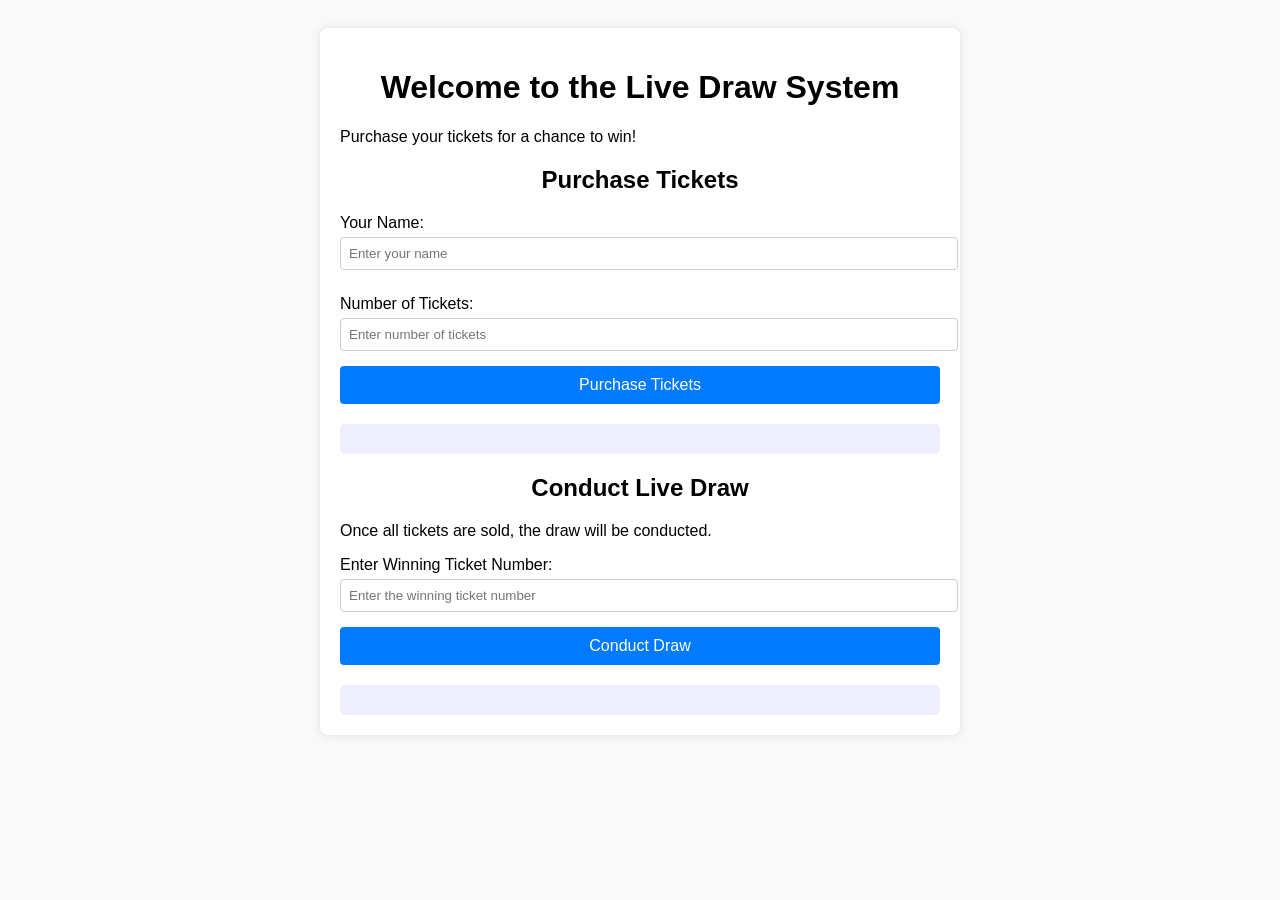
<file: random.html>
<!DOCTYPE html>
<html lang="en">
<head>
    <meta charset="UTF-8">
    <meta name="viewport" content="width=device-width, initial-scale=1.0">
    <title>Ticket Purchase & Live Draw</title>
    <link rel="stylesheet" href="random.css">
</head>
<body>

    <div class="container">
        <h1>Welcome to the Live Draw System</h1>
        <p>Purchase your tickets for a chance to win!</p>
        
        <h2>Purchase Tickets</h2>
        <label for="nameInput">Your Name:</label>
        <input type="text" id="nameInput" placeholder="Enter your name" />
        
        <label for="ticketInput">Number of Tickets:</label>
        <input type="number" id="ticketInput" placeholder="Enter number of tickets" min="1" />

        <button onclick="purchaseTickets()">Purchase Tickets</button>

        <div class="output" id="purchaseOutput"></div>

        <h2>Conduct Live Draw</h2>
        <p>Once all tickets are sold, the draw will be conducted.</p>
        
        <label for="winningTicketInput">Enter Winning Ticket Number:</label>
        <input type="number" id="winningTicketInput" placeholder="Enter the winning ticket number" min="1" />

        <button onclick="conductDraw()">Conduct Draw</button>

        <div class="output" id="drawOutput"></div>
    </div>

    <script src="scripts/random.js"></script>
</body>
</html>
</file>
<file: random.css>
body {
    font-family: Arial, sans-serif;
    padding: 20px;
    background-color: #f9f9f9;
}

.container {
    max-width: 600px;
    margin: 0 auto;
    background: white;
    padding: 20px;
    border-radius: 8px;
    box-shadow: 0 0 10px rgba(0, 0, 0, 0.1);
}

h1, h2 {
    text-align: center;
}

label {
    display: block;
    margin-top: 10px;
}

input {
    width: 100%;
    padding: 8px;
    margin-top: 5px;
    margin-bottom: 15px;
    border: 1px solid #ccc;
    border-radius: 4px;
}

button {
    display: block;
    width: 100%;
    padding: 10px;
    background-color: #007bff;
    color: white;
    border: none;
    border-radius: 4px;
    cursor: pointer;
    font-size: 16px;
}

button:hover {
    background-color: #0056b3;
}

.output {
    margin-top: 20px;
    background-color: #eef;
    padding: 15px;
    border-radius: 5px;
}
</file>
